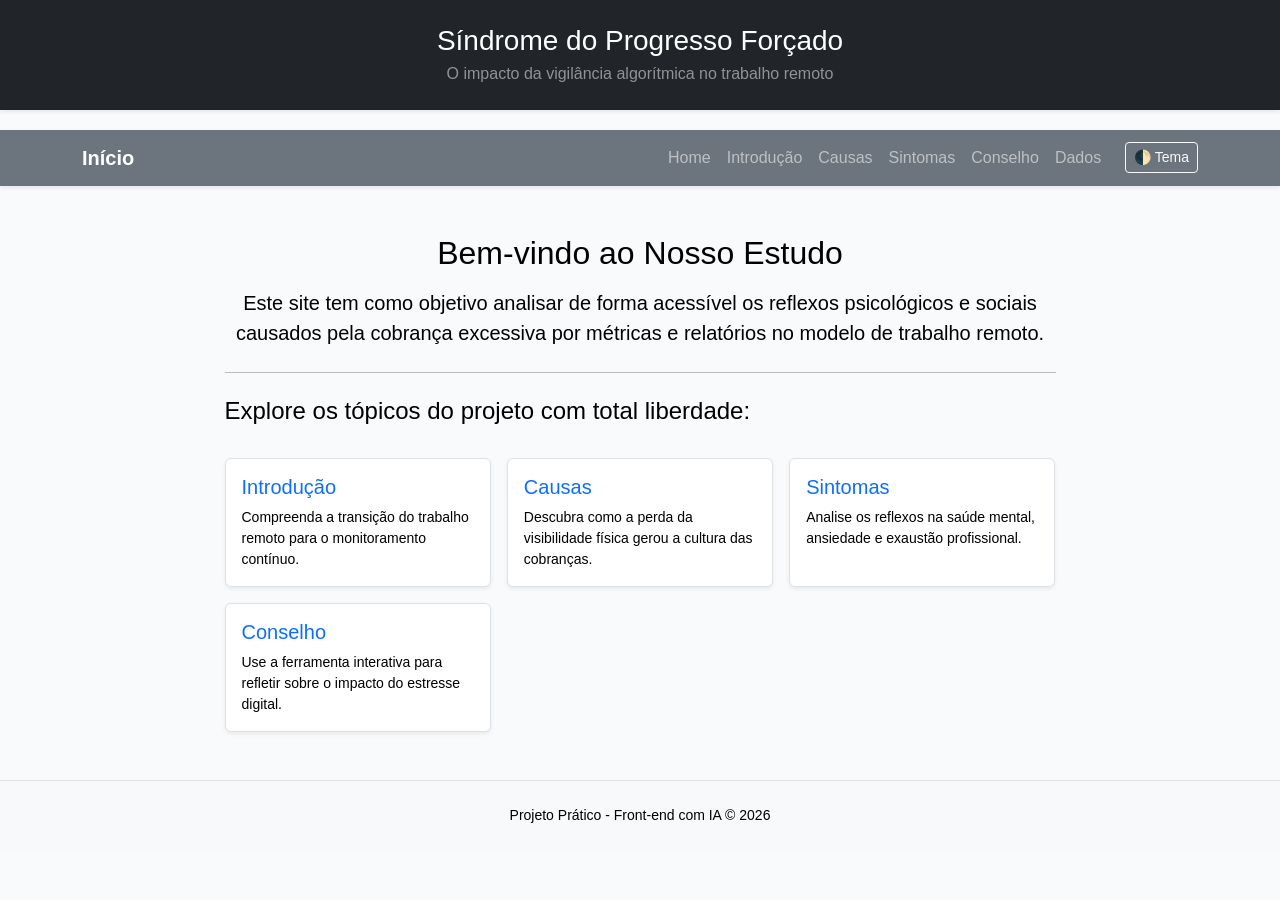
<file: index.html>
<!DOCTYPE html>
<html lang="pt-BR">
<head>
    <meta charset="UTF-8">
    <meta name="viewport" content="width=device-width, initial-scale=1.0">
    <title>Início - Síndrome do Progresso Forçado</title>
    <!-- Bootstrap 5 CDN -->
    <link href="https://cdn.jsdelivr.net/npm/bootstrap@5.3.3/dist/css/bootstrap.min.css" rel="stylesheet">
    <link rel="stylesheet" href="css/trabalho.css">
</head>
<body>

    <!-- Cabeçalho Principal -->
    <header class="py-4 shadow-sm text-center bg-dark text-white">
        <div class="container">
            <h1 class="h3 mb-1">Síndrome do Progresso Forçado</h1>
            <p class="text-white-50 mb-0">O impacto da vigilância algorítmica no trabalho remoto</p>
        </div>
    </header>

    <!-- Menu de Navegação Global (Presente em todas as páginas) -->
   <nav class="navbar navbar-expand-lg navbar-dark bg-secondary mb-4 shadow-sm">
    <div class="container">
        <a class="navbar-brand fw-bold" href="index.html">Início</a>
        <button class="navbar-toggler" type="button" data-bs-toggle="collapse" data-bs-target="#navbarNav" aria-controls="navbarNav" aria-expanded="false" aria-label="Alternar navegação">
            <span class="navbar-toggler-icon"></span>
        </button>
        <div class="collapse navbar-collapse" id="navbarNav">
            <ul class="navbar-nav ms-auto align-items-lg-center">
                <li class="nav-item"><a class="nav-link" href="index.html">Home</a></li>
                <li class="nav-item"><a class="nav-link" href="pages/introducao.html">Introdução</a></li>
                <li class="nav-item"><a class="nav-link" href="pages/causas.html">Causas</a></li>
                <li class="nav-item"><a class="nav-link" href="pages/sintomas.html">Sintomas</a></li>
                <li class="nav-item"><a class="nav-link" href="pages/diagnostico.html">Conselho</a></li>
                <li class="nav-item"><a class="nav-link" href="pages/dados.html">Dados</a></li>
                
                <!-- Botão de Alternar Tema (Dark/Light Mode) -->
                <li class="nav-item ms-lg-3 mt-2 mt-lg-0">
                    <button class="btn btn-outline-light btn-sm" onclick="alternarTema()" id="btnTema">🌓 Tema</button>
                </li>
            </ul>
        </div>
    </div>
</nav>
            </div>
        </div>
    </nav>

    <!-- Conteúdo Principal / Painel Inicial -->
    <main class="container my-5">
        <section class="row justify-content-center text-center">
            <div class="col-lg-9">
                <h2 class="mb-3">Bem-vindo ao Nosso Estudo</h2>
                <p class="lead text-muted mb-4">
                    Este site tem como objetivo analisar de forma acessível os reflexos psicológicos e sociais causados pela cobrança excessiva por métricas e relatórios no modelo de trabalho remoto.
                </p>
                <hr class="my-4">
                
                <h4 class="mb-3 text-start">Explore os tópicos do projeto com total liberdade:</h4>
                
                <!-- Cards de Direcionamento -->
                <div class="row g-3 text-start mt-2">
                    <div class="col-md-4">
                        <div class="p-3 border rounded bg-white shadow-sm h-100">
                            <h5><a href="pages/introducao.html" class="text-decoration-none">Introdução</a></h5>
                            <p class="text-muted small mb-0">Compreenda a transição do trabalho remoto para o monitoramento contínuo.</p>
                        </div>
                    </div>
                    <div class="col-md-4">
                        <div class="p-3 border rounded bg-white shadow-sm h-100">
                            <h5><a href="pages/causas.html" class="text-decoration-none">Causas</a></h5>
                            <p class="text-muted small mb-0">Descubra como a perda da visibilidade física gerou a cultura das cobranças.</p>
                        </div>
                    </div>
                    <div class="col-md-4">
                        <div class="p-3 border rounded bg-white shadow-sm h-100">
                            <h5><a href="pages/sintomas.html" class="text-decoration-none">Sintomas</a></h5>
                            <p class="text-muted small mb-0">Analise os reflexos na saúde mental, ansiedade e exaustão profissional.</p>
                        </div>
                    </div>
                    <div class="col-md-4">
                        <div class="p-3 border rounded bg-white shadow-sm h-100">
                            <h5><a href="pages/diagnostico.html" class="text-decoration-none">Conselho</a></h5>
                            <p class="text-muted small mb-0">Use a ferramenta interativa para refletir sobre o impacto do estresse digital.</p>
                        </div>
                    </div>
                </div>

            </div>
        </section>
    </main>

    <!-- Rodapé -->
    <footer class="text-center py-4 bg-light mt-auto border-top">
        <div class="container">
            <p class="text-muted small mb-0">Projeto Prático - Front-end com IA &copy; 2026</p>
        </div>
    </footer>

   <!-- Bootstrap JS -->
    <script src="https://cdn.jsdelivr.net/npm/bootstrap@5.3.3/dist/js/bootstrap.bundle.min.js"></script>
    
    <!-- Seu JS Autoral do Dark Mode -->
    <script src="js/trabalho.js"></script>
</body>
</html>
</file>
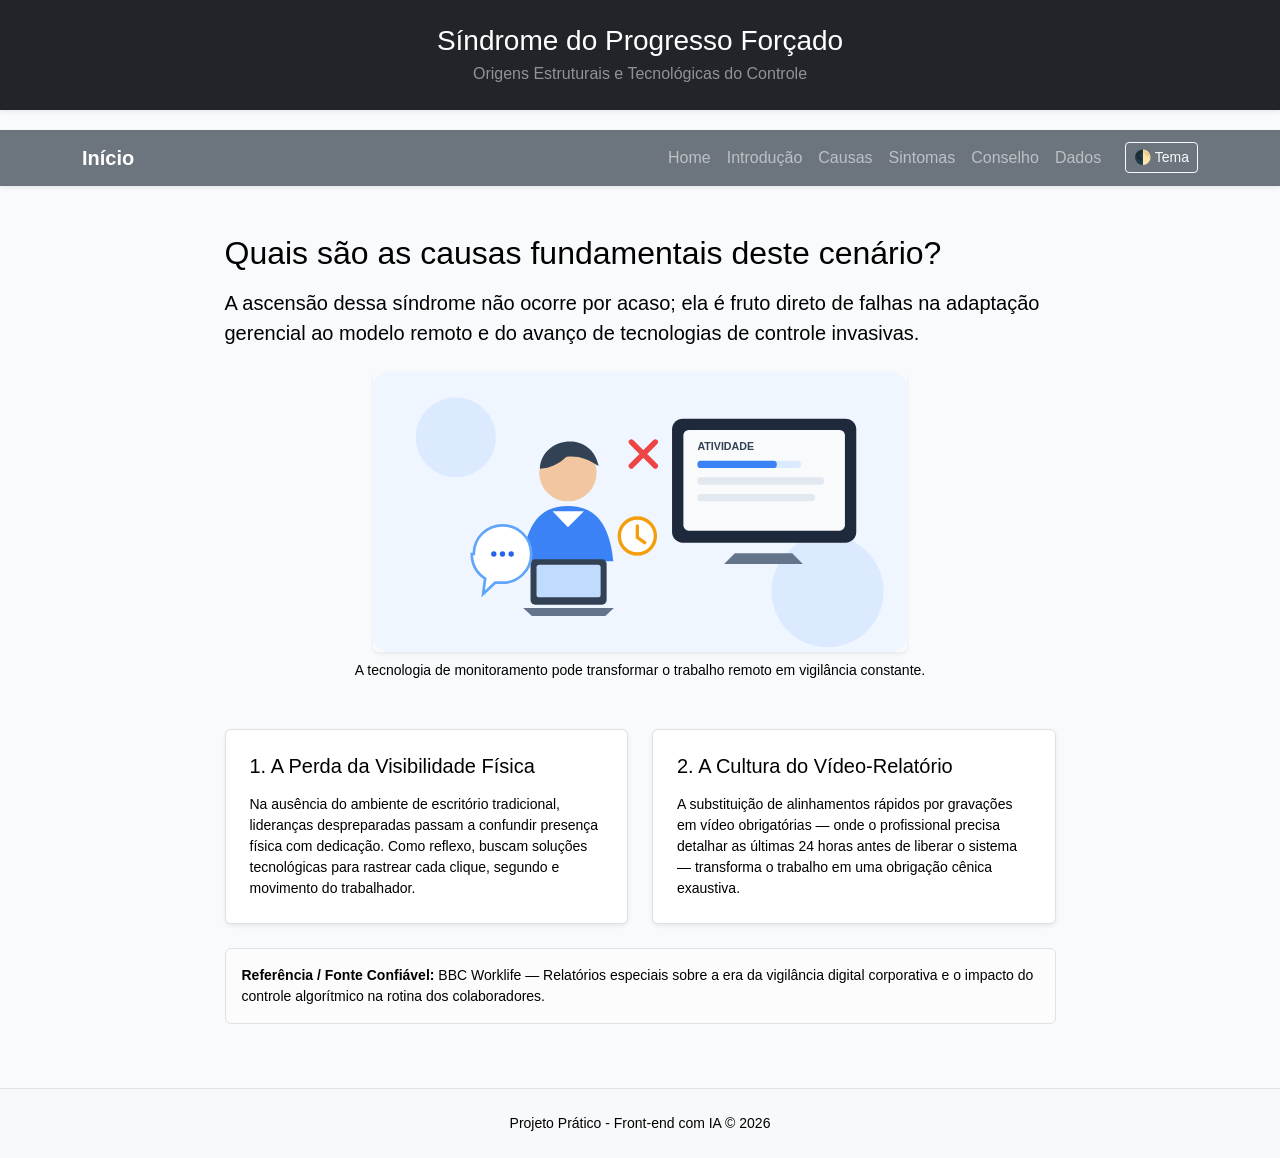
<file: pages/causas.html>
<!DOCTYPE html>
<html lang="pt-BR">
<head>
    <meta charset="UTF-8">
    <meta name="viewport" content="width=device-width, initial-scale=1.0">
    <title>Causas - Síndrome do Progresso Forçado</title>
    <!-- Bootstrap 5 CDN -->
    <link href="https://cdn.jsdelivr.net/npm/bootstrap@5.3.3/dist/css/bootstrap.min.css" rel="stylesheet">
    <!-- Seu CSS Autoral -->
    <link rel="stylesheet" href="../css/trabalho.css">
</head>
<body>

    <!-- Cabeçalho Principal -->
    <header class="py-4 shadow-sm text-center bg-dark text-white">
        <div class="container">
            <h1 class="h3 mb-1">Síndrome do Progresso Forçado</h1>
            <p class="text-white-50 mb-0">Origens Estruturais e Tecnológicas do Controle</p>
        </div>
    </header>

    <!-- Barra de Navegação -->
<nav class="navbar navbar-expand-lg navbar-dark bg-secondary mb-4 shadow-sm">
    <div class="container">
        <a class="navbar-brand fw-bold" href="../index.html">Início</a>
        <button class="navbar-toggler" type="button" data-bs-toggle="collapse" data-bs-target="#navbarNav" aria-controls="navbarNav" aria-expanded="false" aria-label="Alternar navegação">
            <span class="navbar-toggler-icon"></span>
        </button>
        <div class="collapse navbar-collapse" id="navbarNav">
            <ul class="navbar-nav ms-auto align-items-lg-center">
                <li class="nav-item"><a class="nav-link" href="../index.html">Home</a></li>
                <li class="nav-item"><a class="nav-link" href="introducao.html">Introdução</a></li>
                <li class="nav-item"><a class="nav-link" href="causas.html">Causas</a></li>
                <li class="nav-item"><a class="nav-link" href="sintomas.html">Sintomas</a></li>
                <li class="nav-item"><a class="nav-link" href="diagnostico.html">Conselho</a></li>
                <li class="nav-item"><a class="nav-link" href="dados.html">Dados</a></li>
                
                <!-- Botão de Alternar Tema (Dark/Light Mode) -->
                <li class="nav-item ms-lg-3 mt-2 mt-lg-0">
                    <button class="btn btn-outline-light btn-sm" onclick="alternarTema()" id="btnTema">🌓 Tema</button>
                </li>
            </ul>
        </div>
    </div>
</nav>

    <!-- Conteúdo Principal -->
    <main class="container my-5">
        <section class="row justify-content-center">
            <div class="col-lg-9">
                <h2 class="mb-3">Quais são as causas fundamentais deste cenário?</h2>
                <p class="lead text-muted mb-4">
                    A ascensão dessa síndrome não ocorre por acaso; ela é fruto direto de falhas na adaptação gerencial ao modelo remoto e do avanço de tecnologias de controle invasivas.
                </p>

                <div class="text-center my-4">
                    <img src="image/causas.svg" alt="Painel digital monitorando atividade e produtividade de uma pessoa trabalhando" class="img-fluid rounded shadow-sm" style="max-height: 280px;">
                    <p class="text-muted small mt-2">A tecnologia de monitoramento pode transformar o trabalho remoto em vigilância constante.</p>
                </div>
                
                <div class="row g-4 mt-2">
                    <div class="col-md-6">
                        <div class="p-4 border rounded bg-white shadow-sm h-100">
                            <h4 class="h5 text-primary mb-3">1. A Perda da Visibilidade Física</h4>
                            <p class="text-muted small mb-0">
                                Na ausência do ambiente de escritório tradicional, lideranças despreparadas passam a confundir presença física com dedicação. Como reflexo, buscam soluções tecnológicas para rastrear cada clique, segundo e movimento do trabalhador.
                            </p>
                        </div>
                    </div>
                    <div class="col-md-6">
                        <div class="p-4 border rounded bg-white shadow-sm h-100">
                            <h4 class="h5 text-primary mb-3">2. A Cultura do Vídeo-Relatório</h4>
                            <p class="text-muted small mb-0">
                                A substituição de alinhamentos rápidos por gravações em vídeo obrigatórias — onde o profissional precisa detalhar as últimas 24 horas antes de liberar o sistema — transforma o trabalho em uma obrigação cênica exaustiva.
                            </p>
                        </div>
                    </div>
                </div>

                <!-- Bloco de Fonte Confiável -->
                <div class="alert alert-light border mt-4">
                    <p class="small text-muted mb-0">
                        <strong>Referência / Fonte Confiável:</strong> BBC Worklife — Relatórios especiais sobre a era da vigilância digital corporativa e o impacto do controle algorítmico na rotina dos colaboradores.
                    </p>
                </div>
            </div>
        </section>
    </main>

    <!-- Rodapé -->
    <footer class="text-center py-4 bg-light mt-auto border-top">
        <div class="container">
            <p class="text-muted small mb-0">Projeto Prático - Front-end com IA &copy; 2026</p>
        </div>
    </footer>

 <!-- Bootstrap JS -->
    <script src="https://cdn.jsdelivr.net/npm/bootstrap@5.3.3/dist/js/bootstrap.bundle.min.js"></script>
    
    <!-- Seu JS Autoral do Dark Mode -->
    <script src="../js/trabalho.js"></script>
</body>
</html>
</file>
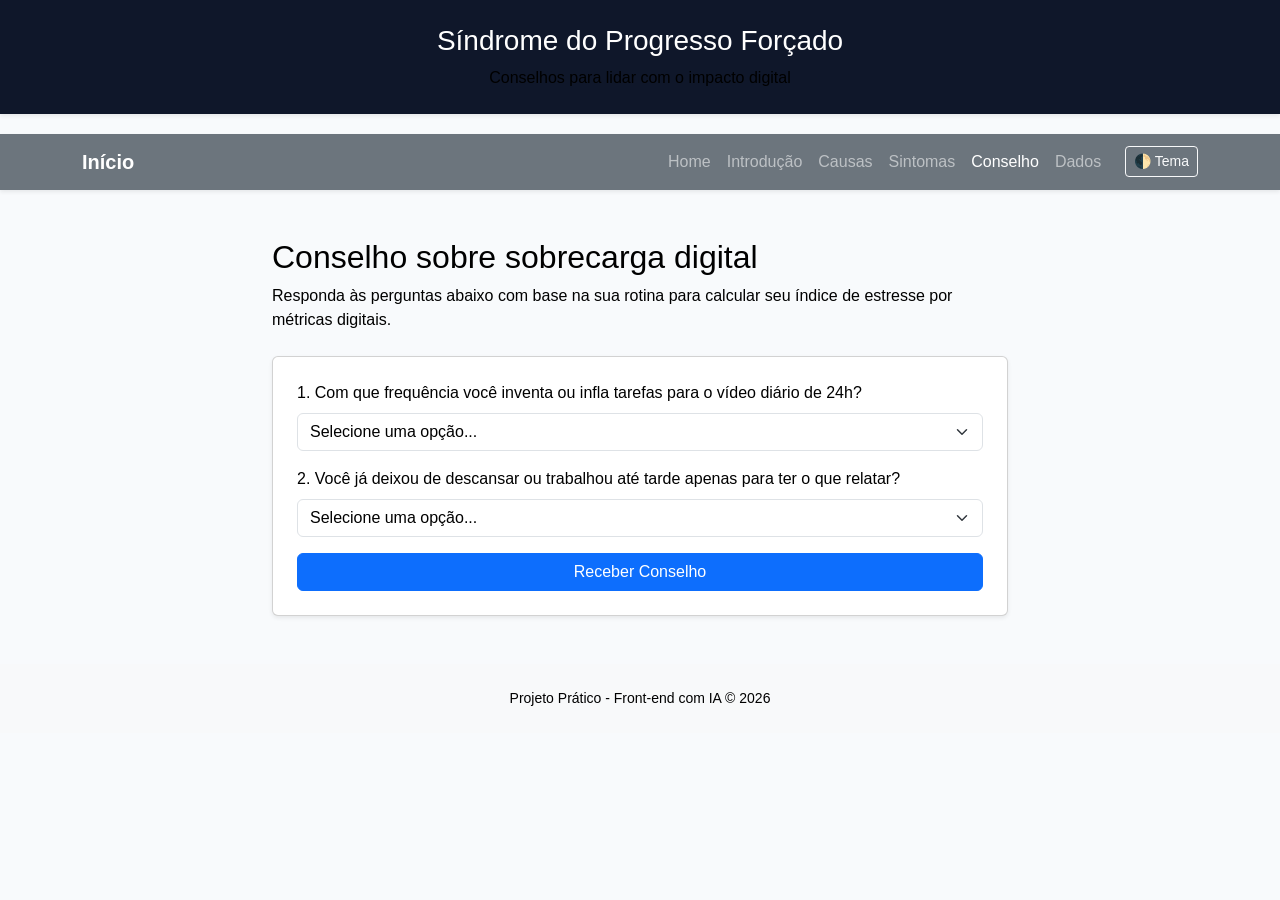
<file: pages/diagnostico.html>
<!DOCTYPE html>
<html lang="pt-BR">
<head>
    <meta charset="UTF-8">
    <meta name="viewport" content="width=device-width, initial-scale=1.0">
    <title>Conselho - Síndrome do Progresso Forçado</title>
    <!-- Bootstrap 5 CDN -->
    <link href="https://cdn.jsdelivr.net/npm/bootstrap@5.3.3/dist/css/bootstrap.min.css" rel="stylesheet">
    <!-- Seu CSS Autoral -->
    <link rel="stylesheet" href="../css/trabalho.css">
</head>
<body>

    <!-- Cabeçalho Principal -->
    <header class="py-4 shadow-sm text-center">
        <div class="container">
            <h1 class="h3">Síndrome do Progresso Forçado</h1>
            <p class="text-muted mb-0">Conselhos para lidar com o impacto digital</p>
        </div>
    </header>

    <!-- Barra de Navegação -->
 <nav class="navbar navbar-expand-lg navbar-dark bg-secondary mb-4 shadow-sm">
    <div class="container">
        <a class="navbar-brand fw-bold" href="../index.html">Início</a>
        <button class="navbar-toggler" type="button" data-bs-toggle="collapse" data-bs-target="#navbarNav" aria-controls="navbarNav" aria-expanded="false" aria-label="Alternar navegação">
            <span class="navbar-toggler-icon"></span>
        </button>
        <div class="collapse navbar-collapse" id="navbarNav">
            <ul class="navbar-nav ms-auto align-items-lg-center">
                <li class="nav-item"><a class="nav-link" href="../index.html">Home</a></li>
                <li class="nav-item"><a class="nav-link" href="introducao.html">Introdução</a></li>
                <li class="nav-item"><a class="nav-link" href="causas.html">Causas</a></li>
                <li class="nav-item"><a class="nav-link" href="sintomas.html">Sintomas</a></li>
                <li class="nav-item"><a class="nav-link active" aria-current="page" href="diagnostico.html">Conselho</a></li>
                <li class="nav-item"><a class="nav-link" href="dados.html">Dados</a></li>
                
                <!-- Botão de Alternar Tema (Dark/Light Mode) -->
                <li class="nav-item ms-lg-3 mt-2 mt-lg-0">
                    <button class="btn btn-outline-light btn-sm" onclick="alternarTema()" id="btnTema">🌓 Tema</button>
                </li>
            </ul>
        </div>
    </div>
</nav>

    <!-- Conteúdo Principal / Microaplicação -->
    <main class="container my-5">
        <section class="row justify-content-center">
            <div class="col-lg-8">
                <h2>Conselho sobre sobrecarga digital</h2>
                <p class="text-muted">Responda às perguntas abaixo com base na sua rotina para calcular seu índice de estresse por métricas digitais.</p>
                
                <div class="card shadow-sm p-4 mt-4">
                    <form id="formDiagnostico">
                        <!-- Pergunta 1 -->
                        <div class="mb-3">
                            <label for="pergunta1" class="form-label font-weight-bold">1. Com que frequência você inventa ou infla tarefas para o vídeo diário de 24h?</label>
                            <select class="form-select" id="pergunta1" required>
                                <option value="" selected disabled>Selecione uma opção...</option>
                                <option value="1">Raramente ou nunca</option>
                                <option value="2">Às vezes, quando o dia foi improdutivo</option>
                                <option value="3">Sempre, sinto pavor de parecer que não fiz nada</option>
                            </select>
                        </div>

                        <!-- Pergunta 2 -->
                        <div class="mb-3">
                            <label for="pergunta2" class="form-label">2. Você já deixou de descansar ou trabalhou até tarde apenas para ter o que relatar?</label>
                            <select class="form-select" id="pergunta2" required>
                                <option value="" selected disabled>Selecione uma opção...</option>
                                <option value="1">Não, protejo meu horário de descanso</option>
                                <option value="2">Algumas vezes na semana</option>
                                <option value="3">Quase todos os dias</option>
                            </select>
                        </div>

                        <button type="button" class="btn btn-primary w-100" onclick="calcularDiagnostico()">Receber Conselho</button>
                    </form>

                    <!-- Área de Resultado (Oculta inicialmente) -->
                    <div id="resultado" class="mt-4 p-3 border rounded bg-light d-none">
                        <h4 class="text-primary">Conselho:</h4>
                        <p id="textoResultado" class="mb-0 fw-bold"></p>
                    </div>
                </div>

            </div>
        </section>
    </main>

    <!-- Rodapé -->
    <footer class="text-center py-4 bg-light mt-auto">
        <div class="container">
            <p class="text-muted small mb-0">Projeto Prático - Front-end com IA &copy; 2026</p>
        </div>
    </footer>

    <!-- Script JavaScript da Microaplicação -->
    <script>
        function calcularDiagnostico() {
            const p1 = parseInt(document.getElementById('pergunta1').value);
            const p2 = parseInt(document.getElementById('pergunta2').value);
            const divResultado = document.getElementById('resultado');
            const textoResultado = document.getElementById('textoResultado');

            if (isNaN(p1) || isNaN(p2)) {
                alert("Por favor, responda todas as perguntas antes de receber o conselho.");
                return;
            }

            const soma = p1 + p2;
            let mensagem = "";

            if (soma <= 2) {
                mensagem = "Nível Baixo: Você possui um excelente limite saudável entre sua vida pessoal e a cobrança digital.";
            } else if (soma <= 4) {
                mensagem = "Nível Moderado de Alerta: Você está começando a sentir os impactos da cultura de vigilância e do 'progresso forçado'. Cuidado!";
            } else {
                mensagem = "Nível Crítico (Síndrome do Progresso Forçado): Alto risco de Burnout. Você está refém da necessidade de provar produtividade 24h por dia.";
            }

            textoResultado.textContent = mensagem;
            divResultado.classList.remove('d-none'); // Mostra a caixa de resultado
        }
    </script>

    <!-- Bootstrap JS Bundle -->
    <script src="https://cdn.jsdelivr.net/npm/bootstrap@5.3.3/dist/js/bootstrap.bundle.min.js"></script>
    <script src="../js/trabalho.js"></script>
</body>
</html>
</file>
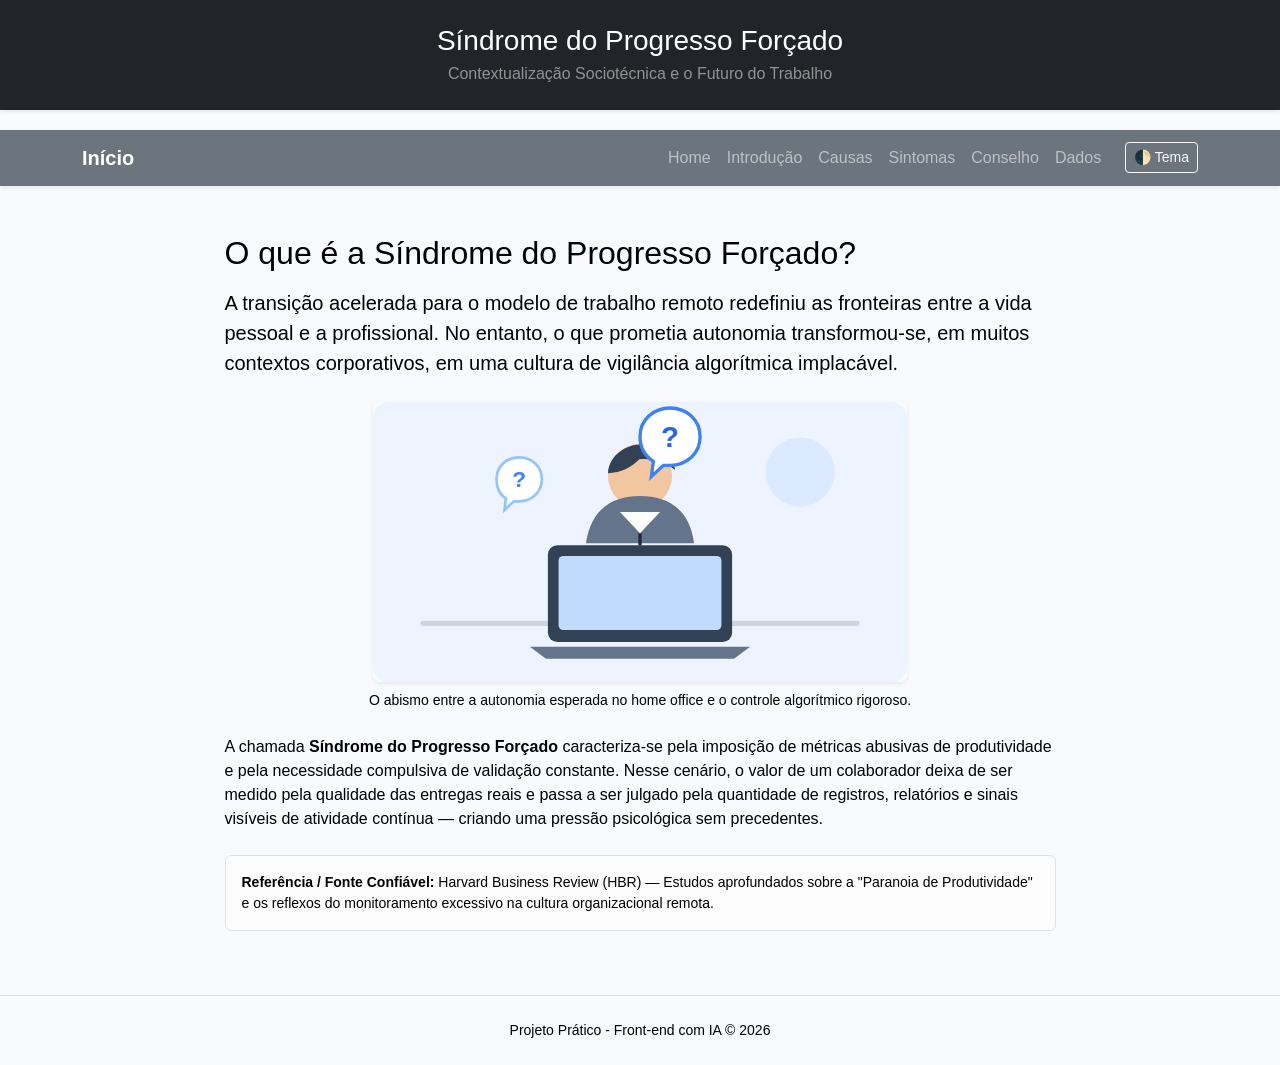
<file: pages/introducao.html>
<!DOCTYPE html>
<html lang="pt-BR">
<head>
    <meta charset="UTF-8">
    <meta name="viewport" content="width=device-width, initial-scale=1.0">
    <title>Introdução - Síndrome do Progresso Forçado</title>
    <!-- Bootstrap 5 CDN -->
    <link href="https://cdn.jsdelivr.net/npm/bootstrap@5.3.3/dist/css/bootstrap.min.css" rel="stylesheet">
    <!-- Seu CSS Autoral -->
    <link rel="stylesheet" href="../css/trabalho.css">
</head>
<body>

    <!-- Cabeçalho Principal -->
    <header class="py-4 shadow-sm text-center bg-dark text-white">
        <div class="container">
            <h1 class="h3 mb-1">Síndrome do Progresso Forçado</h1>
            <p class="text-white-50 mb-0">Contextualização Sociotécnica e o Futuro do Trabalho</p>
        </div>
    </header>

    <!-- Barra de Navegação -->
   <nav class="navbar navbar-expand-lg navbar-dark bg-secondary mb-4 shadow-sm">
    <div class="container">
        <a class="navbar-brand fw-bold" href="../index.html">Início</a>
        <button class="navbar-toggler" type="button" data-bs-toggle="collapse" data-bs-target="#navbarNav" aria-controls="navbarNav" aria-expanded="false" aria-label="Alternar navegação">
            <span class="navbar-toggler-icon"></span>
        </button>
        <div class="collapse navbar-collapse" id="navbarNav">
            <ul class="navbar-nav ms-auto align-items-lg-center">
                <li class="nav-item"><a class="nav-link" href="../index.html">Home</a></li>
                <li class="nav-item"><a class="nav-link" href="introducao.html">Introdução</a></li>
                <li class="nav-item"><a class="nav-link" href="causas.html">Causas</a></li>
                <li class="nav-item"><a class="nav-link" href="sintomas.html">Sintomas</a></li>
                <li class="nav-item"><a class="nav-link" href="diagnostico.html">Conselho</a></li>
                <li class="nav-item"><a class="nav-link" href="dados.html">Dados</a></li>
                
                <!-- Botão de Alternar Tema (Dark/Light Mode) -->
                <li class="nav-item ms-lg-3 mt-2 mt-lg-0">
                    <button class="btn btn-outline-light btn-sm" onclick="alternarTema()" id="btnTema">🌓 Tema</button>
                </li>
            </ul>
        </div>
    </div>
</nav>

    <!-- Conteúdo Principal -->
    <main class="container my-5">
        <section class="row justify-content-center">
            <div class="col-lg-9">
                <h2 class="mb-3">O que é a Síndrome do Progresso Forçado?</h2>
                <p class="lead text-muted mb-4">
                    A transição acelerada para o modelo de trabalho remoto redefiniu as fronteiras entre a vida pessoal e a profissional. No entanto, o que prometia autonomia transformou-se, em muitos contextos corporativos, em uma cultura de vigilância algorítmica implacável.
                </p>

                <!-- Imagem ilustrativa: Dúvida/Indecisão -->
                <div class="text-center my-4">
                    <img src="image/introducao.svg" alt="Profissional diante de um notebook, cercado por interrogações sobre o trabalho remoto" class="img-fluid rounded shadow-sm" style="max-height: 280px;">
                    <p class="text-muted small mt-2">O abismo entre a autonomia esperada no home office e o controle algorítmico rigoroso.</p>
                </div>

                <p>
                    A chamada <strong>Síndrome do Progresso Forçado</strong> caracteriza-se pela imposição de métricas abusivas de produtividade e pela necessidade compulsiva de validação constante. Nesse cenário, o valor de um colaborador deixa de ser medido pela qualidade das entregas reais e passa a ser julgado pela quantidade de registros, relatórios e sinais visíveis de atividade contínua — criando uma pressão psicológica sem precedentes.
                </p>

                <!-- Bloco de Fonte Confiável -->
                <div class="alert alert-light border mt-4">
                    <p class="small text-muted mb-0">
                        <strong>Referência / Fonte Confiável:</strong> Harvard Business Review (HBR) — Estudos aprofundados sobre a "Paranoia de Produtividade" e os reflexos do monitoramento excessivo na cultura organizacional remota.
                    </p>
                </div>
            </div>
        </section>
    </main>

    <!-- Rodapé -->
    <footer class="text-center py-4 bg-light mt-auto border-top">
        <div class="container">
            <p class="text-muted small mb-0">Projeto Prático - Front-end com IA &copy; 2026</p>
        </div>
    </footer>

  <!-- Bootstrap JS -->
    <script src="https://cdn.jsdelivr.net/npm/bootstrap@5.3.3/dist/js/bootstrap.bundle.min.js"></script>
    
    <!-- Seu JS Autoral do Dark Mode -->
    <script src="../js/trabalho.js"></script>
</body>
</html>
</file>
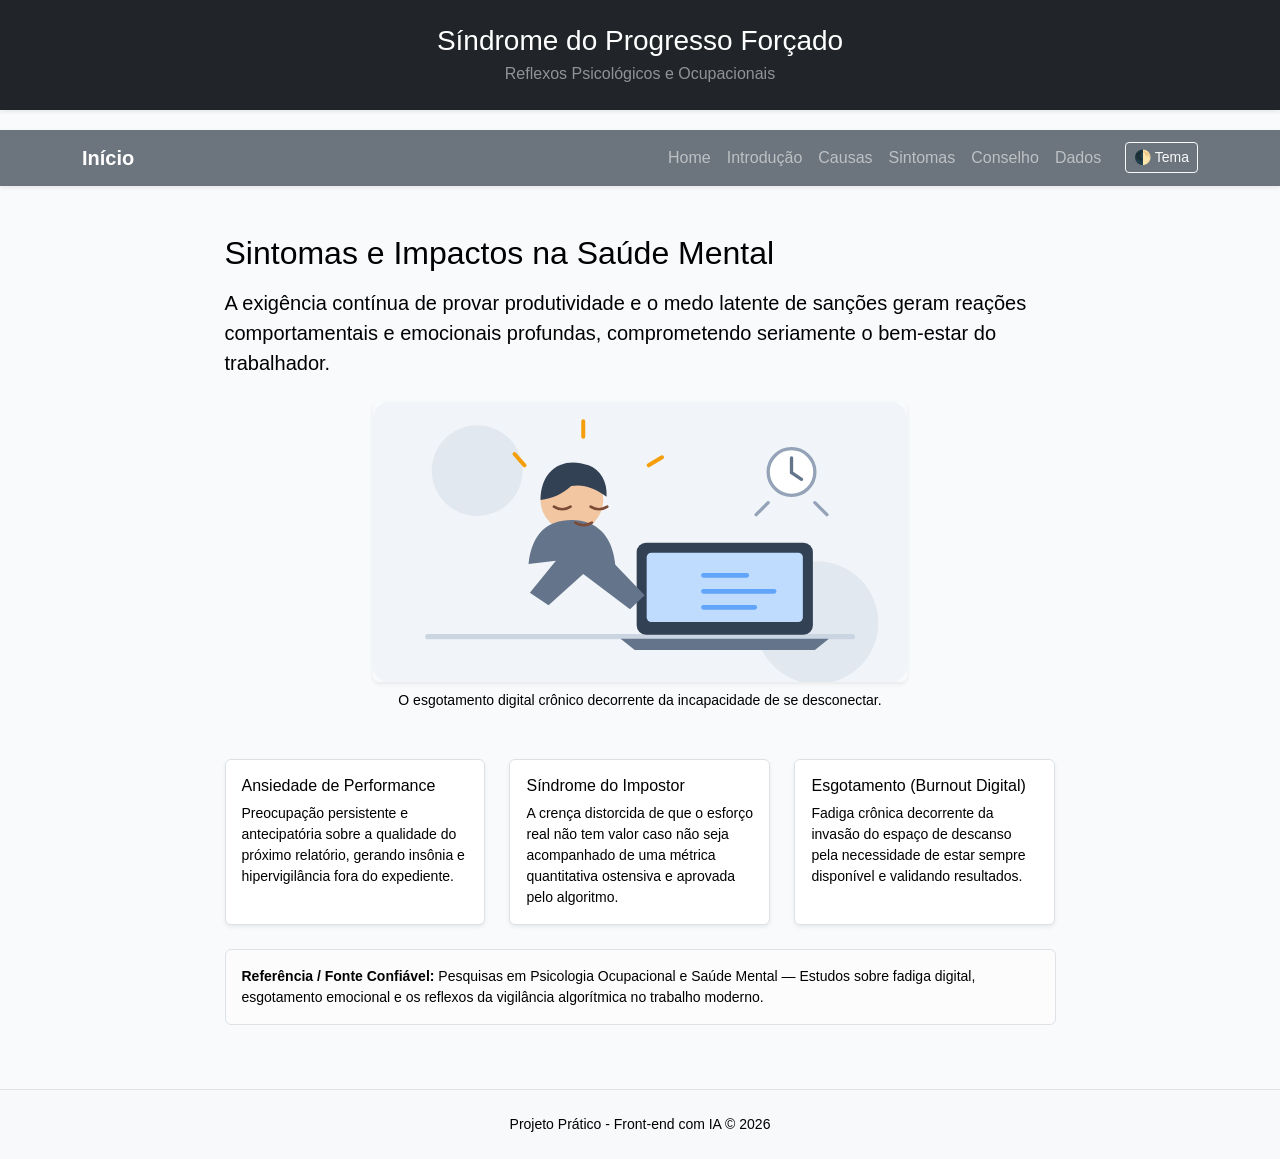
<file: pages/sintomas.html>
<!DOCTYPE html>
<html lang="pt-BR">
<head>
    <meta charset="UTF-8">
    <meta name="viewport" content="width=device-width, initial-scale=1.0">
    <title>Sintomas - Síndrome do Progresso Forçado</title>
    <!-- Bootstrap 5 CDN -->
    <link href="https://cdn.jsdelivr.net/npm/bootstrap@5.3.3/dist/css/bootstrap.min.css" rel="stylesheet">
    <!-- Seu CSS Autoral -->
    <link rel="stylesheet" href="../css/trabalho.css">
</head>
<body>

    <!-- Cabeçalho Principal -->
    <header class="py-4 shadow-sm text-center bg-dark text-white">
        <div class="container">
            <h1 class="h3 mb-1">Síndrome do Progresso Forçado</h1>
            <p class="text-white-50 mb-0">Reflexos Psicológicos e Ocupacionais</p>
        </div>
    </header>

    <!-- Barra de Navegação -->
   <nav class="navbar navbar-expand-lg navbar-dark bg-secondary mb-4 shadow-sm">
    <div class="container">
        <a class="navbar-brand fw-bold" href="../index.html">Início</a>
        <button class="navbar-toggler" type="button" data-bs-toggle="collapse" data-bs-target="#navbarNav" aria-controls="navbarNav" aria-expanded="false" aria-label="Alternar navegação">
            <span class="navbar-toggler-icon"></span>
        </button>
        <div class="collapse navbar-collapse" id="navbarNav">
            <ul class="navbar-nav ms-auto align-items-lg-center">
                <li class="nav-item"><a class="nav-link" href="../index.html">Home</a></li>
                <li class="nav-item"><a class="nav-link" href="introducao.html">Introdução</a></li>
                <li class="nav-item"><a class="nav-link" href="causas.html">Causas</a></li>
                <li class="nav-item"><a class="nav-link" href="sintomas.html">Sintomas</a></li>
                <li class="nav-item"><a class="nav-link" href="diagnostico.html">Conselho</a></li>
                <li class="nav-item"><a class="nav-link" href="dados.html">Dados</a></li>
                
                <!-- Botão de Alternar Tema (Dark/Light Mode) -->
                <li class="nav-item ms-lg-3 mt-2 mt-lg-0">
                    <button class="btn btn-outline-light btn-sm" onclick="alternarTema()" id="btnTema">🌓 Tema</button>
                </li>
            </ul>
        </div>
    </div>
</nav>

    <!-- Conteúdo Principal -->
    <main class="container my-5">
        <section class="row justify-content-center">
            <div class="col-lg-9">
                <h2 class="mb-3">Sintomas e Impactos na Saúde Mental</h2>
                <p class="lead text-muted mb-4">
                    A exigência contínua de provar produtividade e o medo latente de sanções geram reações comportamentais e emocionais profundas, comprometendo seriamente o bem-estar do trabalhador.
                </p>

                <!-- Imagem ilustrativa: Esgotamento/Burnout -->
                <div class="text-center my-4">
                    <img src="image/sintomas.svg" alt="Profissional cansado diante do notebook, representando esgotamento mental" class="img-fluid rounded shadow-sm" style="max-height: 280px;">
                    <p class="text-muted small mt-2">O esgotamento digital crônico decorrente da incapacidade de se desconectar.</p>
                </div>
                
                <div class="row g-4 mt-2">
                    <div class="col-md-4">
                        <div class="p-3 border rounded bg-white shadow-sm h-100">
                            <h5 class="text-primary h6">Ansiedade de Performance</h5>
                            <p class="text-muted small mb-0">Preocupação persistente e antecipatória sobre a qualidade do próximo relatório, gerando insônia e hipervigilância fora do expediente.</p>
                        </div>
                    </div>
                    <div class="col-md-4">
                        <div class="p-3 border rounded bg-white shadow-sm h-100">
                            <h5 class="text-primary h6">Síndrome do Impostor</h5>
                            <p class="text-muted small mb-0">A crença distorcida de que o esforço real não tem valor caso não seja acompanhado de uma métrica quantitativa ostensiva e aprovada pelo algoritmo.</p>
                        </div>
                    </div>
                    <div class="col-md-4">
                        <div class="p-3 border rounded bg-white shadow-sm h-100">
                            <h5 class="text-primary h6">Esgotamento (Burnout Digital)</h5>
                            <p class="text-muted small mb-0">Fadiga crônica decorrente da invasão do espaço de descanso pela necessidade de estar sempre disponível e validando resultados.</p>
                        </div>
                    </div>
                </div>

                <!-- Bloco de Fonte Confiável -->
                <div class="alert alert-light border mt-4">
                    <p class="small text-muted mb-0">
                        <strong>Referência / Fonte Confiável:</strong> Pesquisas em Psicologia Ocupacional e Saúde Mental — Estudos sobre fadiga digital, esgotamento emocional e os reflexos da vigilância algorítmica no trabalho moderno.
                    </p>
                </div>
            </div>
        </section>
    </main>

    <!-- Rodapé -->
    <footer class="text-center py-4 bg-light mt-auto border-top">
        <div class="container">
            <p class="text-muted small mb-0">Projeto Prático - Front-end com IA &copy; 2026</p>
        </div>
    </footer>

<!-- Bootstrap JS -->
    <script src="https://cdn.jsdelivr.net/npm/bootstrap@5.3.3/dist/js/bootstrap.bundle.min.js"></script>
    
    <!-- Seu JS Autoral do Dark Mode -->
    <script src="../js/trabalho.js"></script>
</body>
</html>
</file>
<file: css/trabalho.css>
/* Design System Próprio com Variáveis CSS (:root) */
:root {
    --bg-color: #f8fafc;
    --text-color: #000000;
    --primary-color: #0f172a;
    --secondary-color: #3b82f6;
    --card-bg: #ffffff;
    --fonte-principal: 'Segoe UI', Tahoma, Geneva, Verdana, sans-serif;
    --bs-body-color: #000000;
    --bs-secondary-color: #000000;
}

/* Modo Escuro (Dark Mode) aplicado via classe no body */
body.dark-mode {
    --bg-color: #0f172a;
    --text-color: #ffffff;
    --card-bg: #1e293b;
    --bs-body-color: #ffffff;
    --bs-secondary-color: #ffffff;
}

body {
    font-family: var(--fonte-principal);
    background-color: var(--bg-color);
    color: var(--text-color);
    transition: background-color 0.3s ease, color 0.3s ease;
}

header {
    background-color: var(--primary-color);
    color: #ffffff;
    margin-bottom: 20px;
}

/* Ajuste dinâmico para os cards no modo escuro */
body.dark-mode .card, 
body.dark-mode .bg-white,
body.dark-mode .bg-light,
body.dark-mode .alert-light {
    background-color: var(--card-bg) !important;
    color: var(--text-color) !important;
    border-color: #334155 !important;
}

body:not(.dark-mode) .text-muted,
body:not(.dark-mode) .text-secondary,
body:not(.dark-mode) .text-dark,
body:not(.dark-mode) .text-primary,
body.dark-mode .text-muted,
body.dark-mode .text-secondary,
body.dark-mode .text-dark,
body.dark-mode .text-primary {
    color: var(--text-color) !important;
}

/* Microinteração nos links do menu */
.nav-link:hover {
    color: var(--secondary-color) !important;
    transform: translateY(-1px);
    transition: transform 0.2s ease;
}
</file>
